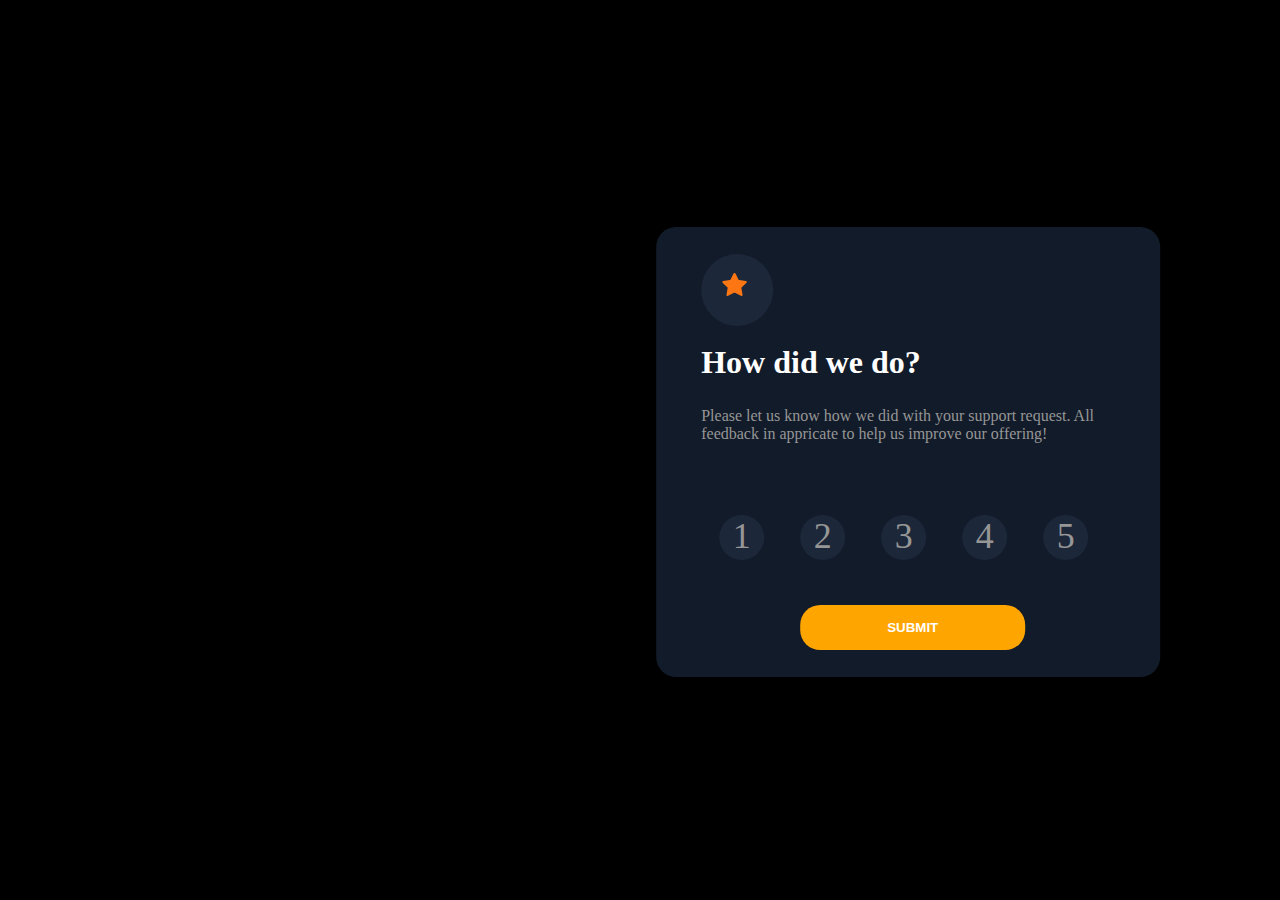
<file: 5Star Rating/index.html>
<!DOCTYPE html>
<html lang="en">
<head>
    <meta charset="UTF-8">
    <meta name="viewport" content="width=device-width, initial-scale=1.0">
    <link rel="shortcut icon" href="images/favicon-32x32.png" type="image/x-icon">
    <link rel="stylesheet" href="style.css">
    <title>Rating</title>
</head>
<body>
    <div class="container-rating">
        <div class="star-icon">
            <img src="images/icon-star.svg" alt="" width="25">
        </div>
        <h1>How did we do?</h1>
        <p>Please let us know how we did with your support request. All feedback in appricate to help us improve our offering!</p>
        <div class="rating-num">
            <ul>
                <li>1</li>
                <li>2</li>
                <li>3</li>
                <li>4</li>
                <li>5</li>
            </ul>
        </div>
        <button>SUBMIT</button>
    </div>
</body>
</html>
</file>
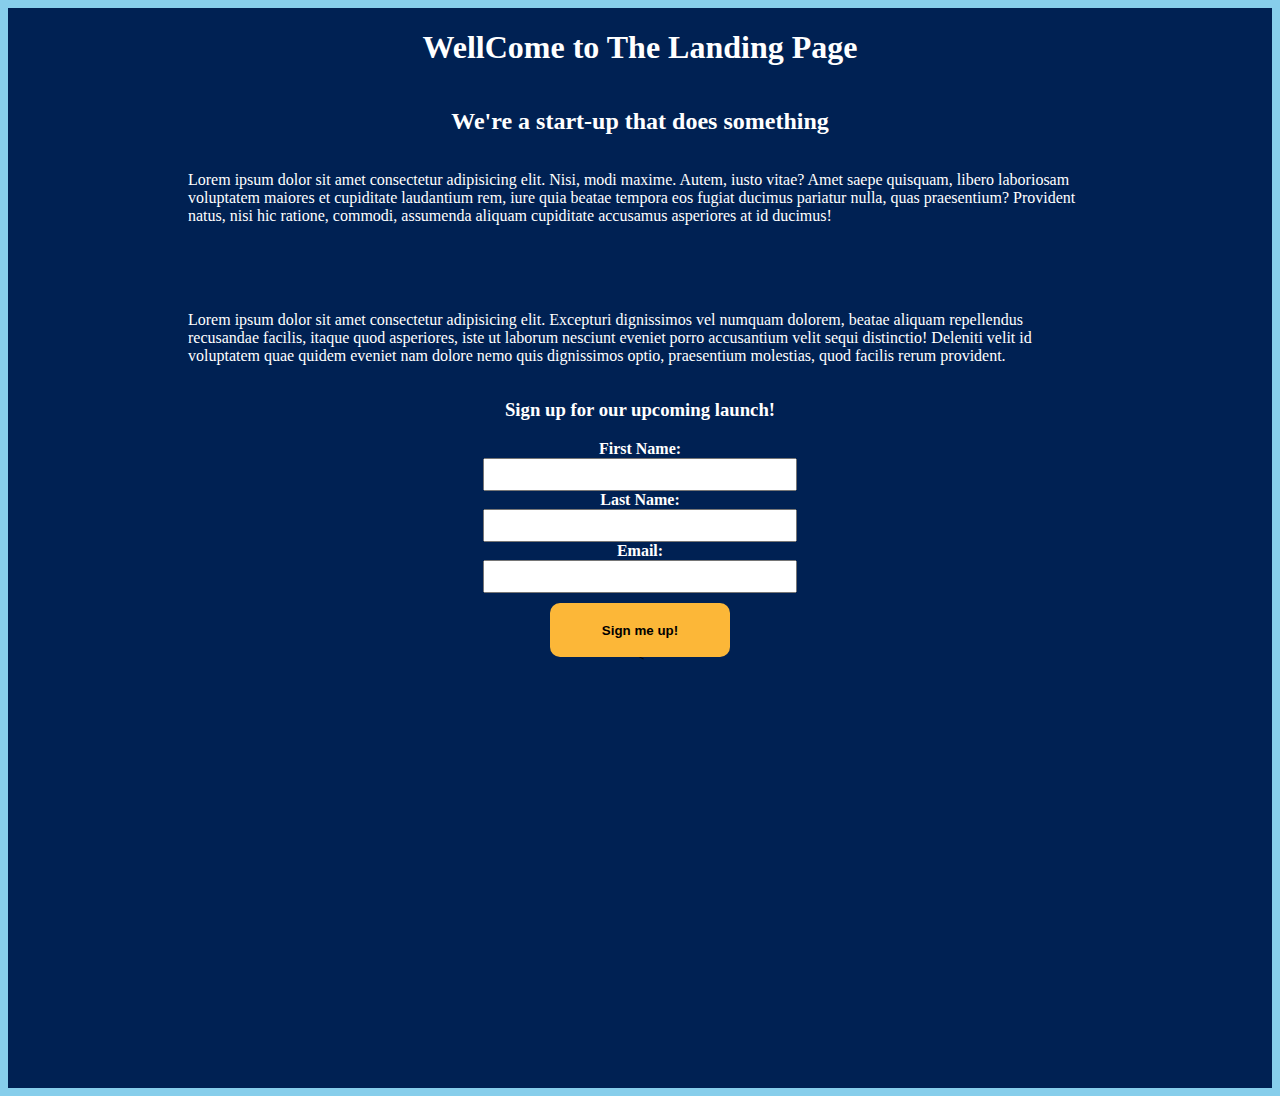
<file: Capstone Project/index.html>
<!DOCTYPE html>
<html lang="en">
<head>
    <title>Document</title>
    <link rel="stylesheet" href="style.css">
</head>
<body>
    <div class="container">
        <h1>WellCome to The Landing Page</h1>
        <h2>We're a start-up that does something</h2>

        <p>Lorem ipsum dolor sit amet consectetur adipisicing elit. Nisi, modi maxime. Autem, iusto vitae? Amet saepe quisquam, libero laboriosam voluptatem maiores et cupiditate laudantium rem, iure quia beatae tempora eos fugiat ducimus pariatur nulla, quas praesentium? Provident natus, nisi hic ratione, commodi, assumenda aliquam cupiditate accusamus asperiores at id ducimus!</p>
        <br>
        <br>
        <br>
        <p>Lorem ipsum dolor sit amet consectetur adipisicing elit. Excepturi dignissimos vel numquam dolorem, beatae aliquam repellendus recusandae facilis, itaque quod asperiores, iste ut laborum nesciunt eveniet porro accusantium velit sequi distinctio! Deleniti velit id voluptatem quae quidem eveniet nam dolore nemo quis dignissimos optio, praesentium molestias, quod facilis rerum provident.</p>
        <h3>Sign up for our upcoming launch!</h3>
        <form action="onLogin.html" class="container-login" method="get" target="_blank">
            <label for="">First Name:</label>
            <br>
            <input type="text" name="fname" required>
            <br>
            <label for="">Last Name:</label>
            <br>
            <input type="text" name="lname" required>
            <br>
            <label for="">Email:</label>
            <br>
            <input type="email" name="email" required>
            <br>
            <button type="submit">Sign me up!</button>
        </form>
        <
    </div>
</body>
</html>
</file>
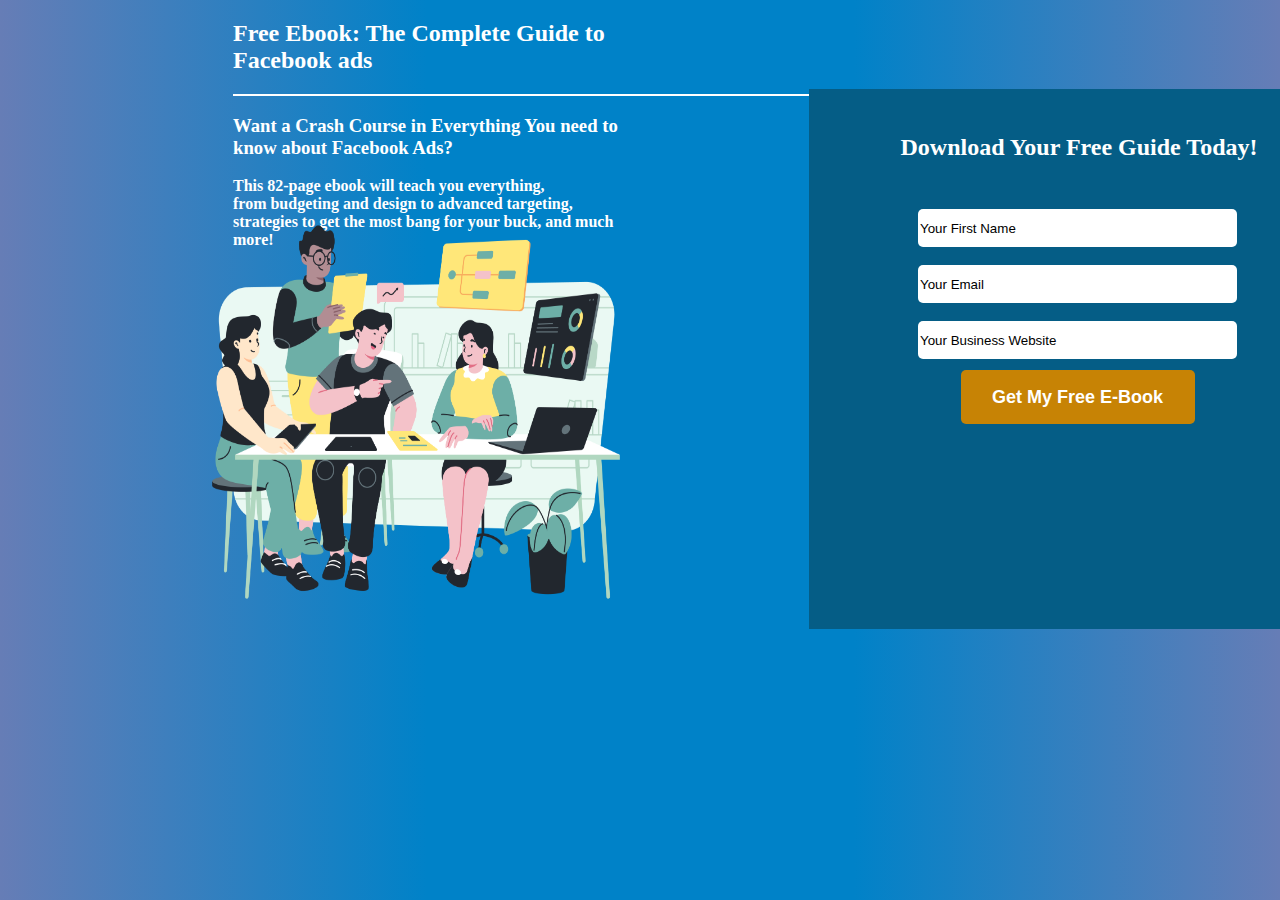
<file: Landing Page/index.html>
<!DOCTYPE html>
<html lang="en">
<head>
    <meta charset="UTF-8">
    <meta name="viewport" content="width=device-width, initial-scale=1.0">
    <link rel="stylesheet" href="style.css">
    <title>Document</title>
</head>
<body>
    <div class="heading">
        <h2>Free Ebook: The Complete Guide to Facebook ads</h2>
    </div>
    <div class="space">
         
    </div>
    <div class="paragraph">
        <h3>Want a Crash Course in Everything You need to <br>know about Facebook Ads?</h3>
        <p>This 82-page ebook will teach you everything, <br>from budgeting and design to advanced targeting, <br>strategies to get the most bang for your buck, and much <br>more!</p>
    </div>
    <div class="container">
        <form action="">
            <h2>Download Your Free Guide Today!</h2>
            <table>
                <tr>
                    <th><input type="text" value="Your First Name"></th>
                </tr>
                <tr>
                    <th><input type="email" value="Your Email"></th>
                </tr>
                <tr>
                    <th><input type="text" value="Your Business Website"></th>
                </tr>
                <tr>
                    <th><Button>Get My Free E-Book</Button></th>
                </tr>
            </table>
        </form>
    </div>
    <div class="landingpageimg">
        <img src="DrawKit Vector Illustration Project Manager (8).png" alt="" height="520px" width="600px">
    </div>
</body>
</html>
</file>
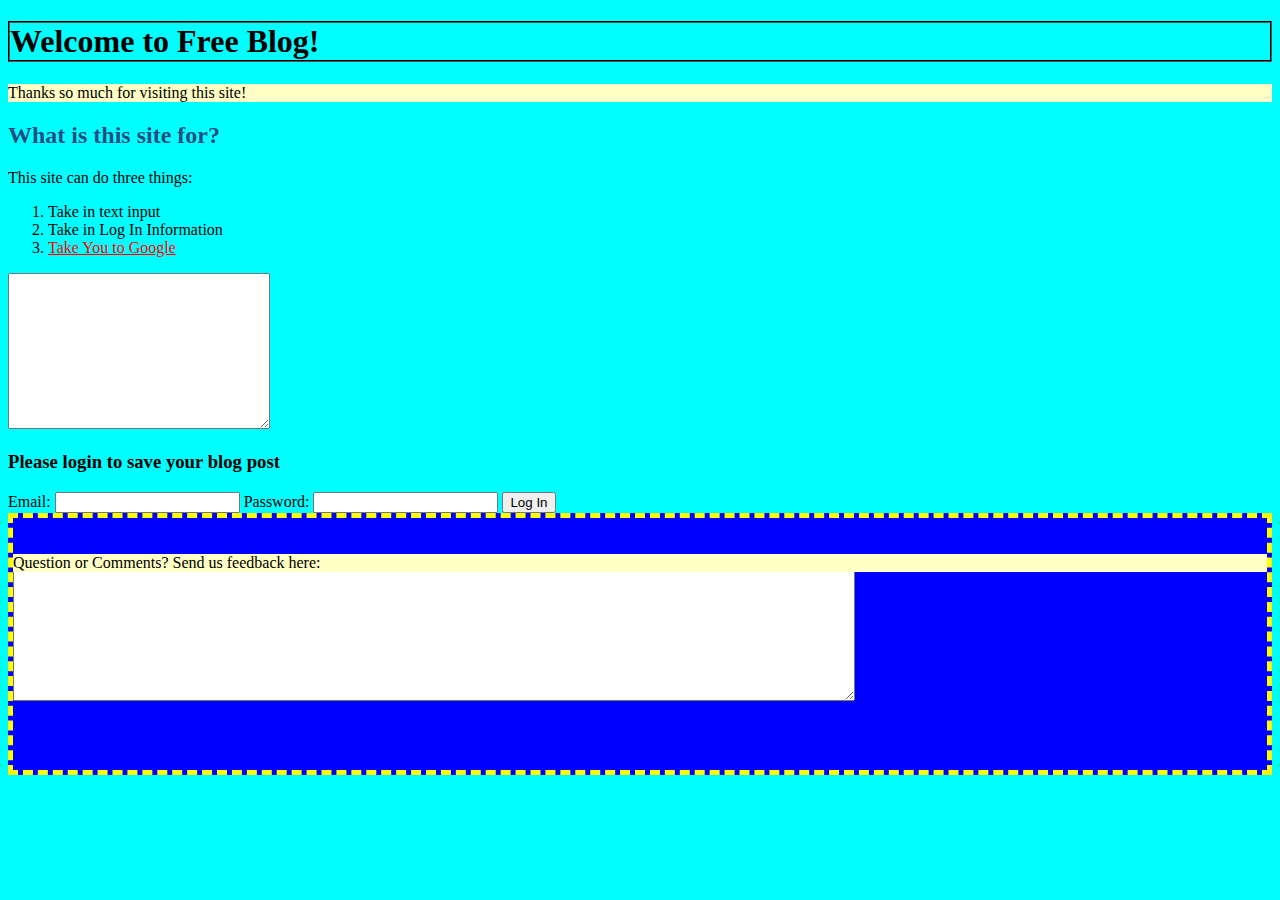
<file: Simple Blog/index.html>
<!DOCTYPE html>
<html lang="en">
<head>
    <meta charset="UTF-8">
    <meta http-equiv="X-UA-Compatible" content="IE=edge">
    <meta name="viewport" content="width=device-width, initial-scale=1.0">
    <title>Document</title>
    <link rel="stylesheet" href="style.css">
</head>
<body>
    <div class="box1">
    <h1>Welcome to Free Blog!</h1>
    <p id="para">Thanks so much for visiting this site!</p>
    <h2>What is this site for?</h2>
    <p>This site can do three things:</p>
    <ol>
        <li>Take in text input</li>
        <li>Take in Log In Information</li>
        <li><a href="https://www.google.com"  style="color:red;">Take You to Google</a></li>
    </ol>
    <textarea name="" id="" cols="30" rows="10"></textarea>
    <h3>Please login to save your blog post</h3>
    <label for="">Email:</label>
    <input type="email">
    <label for="">Password:</label>
    <input type="password" name="" id="">
    <button>Log In</button>
    </div>

    <div class="box2">
        <p id="parasecond">Question or Comments? Send us feedback here:</p>
        <textarea name="name" rows="8" cols="80" style="width: 836px; height: 127px;"></textarea>
    </div>
    
</body>
</html>
</file>
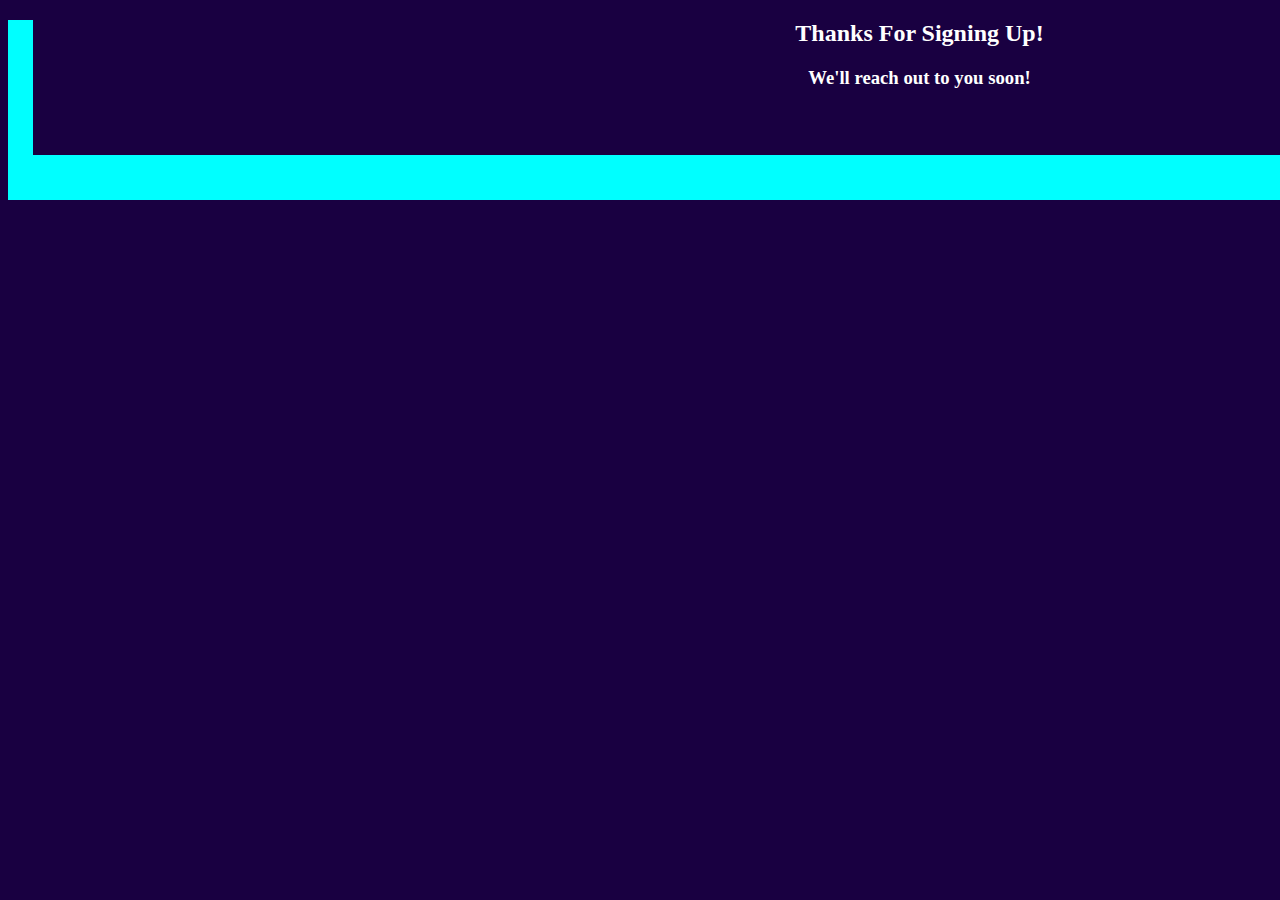
<file: Capstone Project/onLogin.html>
<!DOCTYPE html>
<html lang="en">
<head>
    <title>Document</title>
    <style>
        body
        {
            background-color: rgb(25, 0, 65);
        }
        .box1
        {
            background-color: aqua;
            height: 20vh;
            width: 205vh;
        }
        .box2
        {
            background-color: rgb(25, 0, 65);
            color: white;
            height: 15vh;
            width: 197vh;
            text-align: center;
            position: relative;left: 25px;
        }
    </style>
</head>
<body>
    <div class="box1">
        <div class="box2">
            <h2>Thanks For Signing Up!</h2>
            <h3>We'll reach out to you soon!</h3>
        </div>
    </div>

</body>
</html>
</file>
<file: 5Star Rating/style.css>
*
{
    padding: 0;
    margin: 0;
}
body
{
    background-color: black;
}
.container-rating
{
    background-color:rgb(18, 27, 41);
    height: 50vh;
    width: 56vh;
    position: absolute;
    top: 2px;
    left: 1px;
    transform: translate(130%,50%);
    border-radius: 20px;
}
.star-icon
{
    background-color:rgb(28, 39, 58);
    height: 8vh;
    width: 8vh;
    border-radius: 100vh;
    position: absolute;
    left: 5vh;
    top: 3vh;
}
.star-icon img
{
    position: absolute;
    left: 2.3vh;
    top: 2.1vh;
}
.container-rating h1
{
    position: absolute;
    top: 13vh;
    left: 5vh;
    color: white;
}
.container-rating p
{
    position: absolute;
    top: 20vh;
    left: 5vh;
    width: 45vh;
    color: rgb(150, 150, 150);
}
.rating-num
{
    position: absolute;
    top: 30vh;
    left: 5vh;
}
.rating-num ul
{
    display: flex;
}
.rating-num ul li
{
    list-style: none;
    margin: 2vh;
    height: 5vh;
    width: 5vh;
    background-color:rgb(28, 39, 58);
    font-size: 4vh;
    text-align: center;
    border-radius: 10vh;
    color: rgb(150, 150, 150);
}
.rating-num ul li:hover
{
    list-style: none;
    margin: 2vh;
    height: 5vh;
    width: 5vh;
    color: white;
    font-size: 4vh;
    text-align: center;
    border-radius: 10vh;
    background-color: orange;
    cursor: pointer;
}
.container-rating button
{
    position: absolute;
    top: 42vh;
    left: 16vh;
    height: 5vh;
    width: 25vh;
    border: 0;
    border-radius: 20px;
    background-color: orange;
    color: white;
    font-weight: bold;
}
.container-rating button:hover
{
    background-color: white;
    color: orange;
}
.container-rating button:focus
{
    background-color: rgb(146, 146, 146);
    color: white;
}
@media screen and (max-width:768px)
{
    .container-rating
    {
        transform: translate(1%,50%);
        height: 50vh;
        width: 45vh;
    }
    .star-icon
    {
        left: 2vh;
    }
    .star-icon img
    {
        left: 2.7vh;
    }
    .container-rating h1
    {
        left: 3vh;
    }
    .container-rating p
    {
        left: 2vh;
        width: 40vh;
    }
    .rating-num
    {
        left: 0.8vh;
    }
    .container-rating button
    {
        left: 11vh;
    }
}
</file>
<file: Capstone Project/style.css>
body
{
    background-color: skyblue;
    display: flex;
    justify-content: center;
}
.container
{
    background-color:rgb(0, 33, 83);
    height: 120vh;
    width: 160vh;
}
p
{
    padding-left: 20vh;
    padding-right: 20vh;
    color: white;
}
h1
{
    color: white;
}
h2
{
    color: white;
}
h3
{
    color: white;
}
label
{
    color:white;
    font-weight: bold;
}
input
{
    width: 34vh;
    height: 27px;
}
.container
{
    display: flex;
    flex-direction: column;
    /* display: list-item; */
    align-items: center;
    
}
button
{
    background-color: rgb(252, 183, 56);
    color: black;
    border-radius: 10px;
    border: 0;
    height: 6vh;
    width: 20vh;
    font-weight: bold;
    position: relative;top: 10px;
    
}
.container-login
{
    text-align: center;
}
</file>
<file: Landing Page/style.css>
body
{
    background: #667db6;  /* fallback for old browsers */
    background: -webkit-linear-gradient(to right, #667db6, #0082c8, #0082c8, #667db6);  /* Chrome 10-25, Safari 5.1-6 */
    background: linear-gradient(to right, #667db6, #0082c8, #0082c8, #667db6); /* W3C, IE 10+/ Edge, Firefox 16+, Chrome 26+, Opera 12+, Safari 7+ */
    height: 90vh;
    width: 50vh;
}
.heading
{
    position: relative;left: 25vh;
    color: white;
}
.space
{
    background-color: white;
    height: 2px;
    width: 124vh;
    position: relative;left:25vh;
}
.paragraph h3
{
    color: white;
    position: relative;left: 25vh;
}
.paragraph p
{
    color: white;
    position: relative;left: 25vh;
    font-weight: bold;
}
.container
{
    background-color:#055d86;
    height: 100%;
    height: 60vh;
    width: 60vh;
}
.container h2
{
    color: white;
    text-align: center;
    position: relative;top: 5vh;
}
.container form table
{
    position: relative;top: 7vh;left: 11vh;

}
.container form table input
{
    height: 4vh;
    width: 35vh;
    border-radius: 5px;
    border: 0;
    margin: 7px;
}
.container form table button
{
    height: 6vh;
    width: 26vh;
    font-size: 2vh;
    color: white;
    background-color: rgb(199, 131, 5);
    font-weight: bold;
    border: 0;
    border-radius: 5px;
}
.container
{
    position: relative;left: 89vh;bottom: 20vh;
}
.landingpageimg
{
    position: relative;bottom: 73vh;left: 12vh;
}
</file>
<file: Simple Blog/style.css>
body
{
    background-color: aqua;
}
h1
{
    border: 2px;
    border-style: groove;
    border-color: black;
}
#para
{
    background-color: rgb(255, 255, 198);
}
h2
{
    color: rgba(45, 8, 80, 0.74);
}
.box2
{
    background-color: blue;
    height: 28vh;
    border: 5px;
    border-color: yellow;
    border-style: dashed;
    display: block;
}
#parasecond
{
    position: relative;top: 20px;
    background-color: rgb(255, 255, 198);
}
#textarea-second
{
    position: relative;top: 15px;
}
</file>
